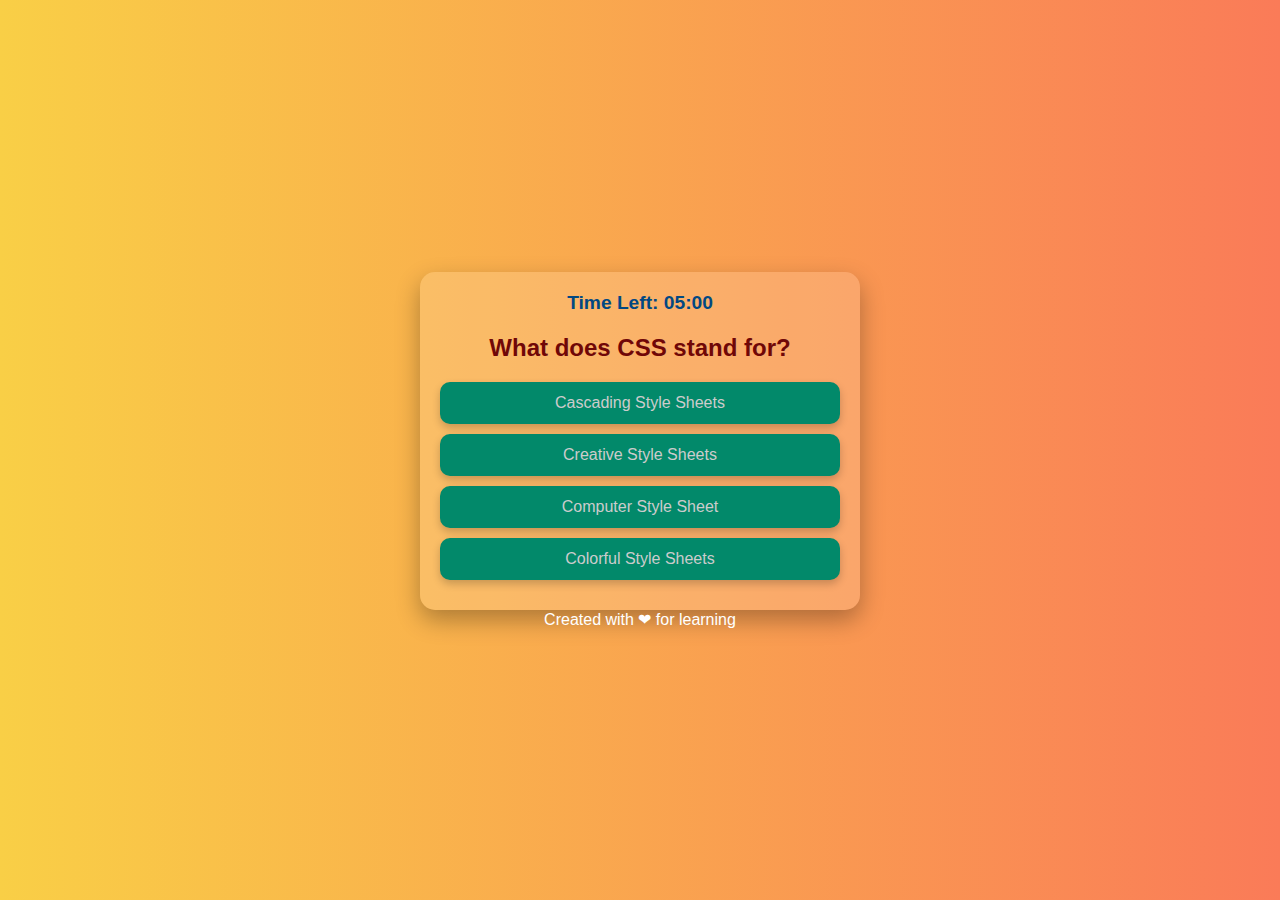
<file: css-page.html>
<!DOCTYPE html>
<html lang="en">
<head>
    <meta charset="UTF-8">
    <meta name="viewport" content="width=device-width, initial-scale=1.0">
    <title>Quiz App</title>
    <style>
        body {
            font-family: 'Poppins', sans-serif;
            background: linear-gradient(to right, #f9cf46,#fa7b58);
            /* background: linear-gradient(135deg, #1e3c72, #2a5298); */
            margin: 0;
            padding: 0;
            display: flex;
            justify-content: center;
            align-items: center;
            height: 100vh;
            color: #fff;
            flex-direction: column;
        }

        .quiz-container {
            background: rgba(255, 255, 255, 0.15);
            border-radius: 15px;
            box-shadow: 0 10px 25px rgba(0, 0, 0, 0.3);
            width: 400px;
            padding: 20px;
            text-align: center;
            animation: fadeIn 1s ease-in-out;
        }

        .question {
            font-size: 1.5em;
            margin-bottom: 20px;
            font-weight: bold;
            color: #700707;
        }

        .answers button {
            display: block;
            width: 100%;
            background: #02896a;
            color: #ccc;
            border: none;
            border-radius: 10px;
            padding: 12px;
            margin: 10px 0;
            font-size: 1em;
            cursor: pointer;
            transition: background 0.3s, transform 0.2s;
            box-shadow: 0 4px 8px rgba(0, 0, 0, 0.2);
        }

        .answers button:hover {
            background: #07644e;
            transform: scale(1.05);
        }

        .answers button:active {
            transform: scale(0.95);
        }

        .score {
            font-size: 2em;
            margin: 20px 0;
            color: #700707;
        }

        .timer {
            font-size: 1.2em;
            margin-bottom: 20px;
            font-weight: bold;
            color: #024882;
        }

        .restart {
            display: none;
            background: #28a745;
            color: #fff;
            border: none;
            border-radius: 10px;
            padding: 12px 20px;
            font-size: 1em;
            cursor: pointer;
            transition: background 0.3s, transform 0.2s;
        }

        .restart:hover {
            background: #218838;
            transform: scale(1.05);
        }

        .restart:active {
            transform: scale(0.95);
        }

        @keyframes fadeIn {
            from {
                opacity: 0;
                transform: translateY(-20px);
            }
            to {
                opacity: 1;
                transform: translateY(0);
            }
        }
    </style>
</head>
<body>
    <div class="quiz-container">
        <div id="quiz">
            <div class="timer" id="timer">Time Left: 05:00</div>
            <div class="question" id="question">Question text</div>
            <div class="answers">
                <button class="answer" data-index="0">Answer 1</button>
                <button class="answer" data-index="1">Answer 2</button>
                <button class="answer" data-index="2">Answer 3</button>
                <button class="answer" data-index="3">Answer 4</button>
            </div>
        </div>
        <div id="score" class="score" style="display: none;">Your Score: 0</div>
        <button id="restart" class="restart">Restart Quiz</button>
    </div>
    <footer>Created with ❤ for learning</footer>

    <script>
        const quizData = [
            {
                question: " What does CSS stand for?",
                answers: ["Cascading Style Sheets","Creative Style Sheets","Computer Style Sheet","Colorful Style Sheets"],
                correct: 0
            },
            {
                question: "Which property is used to change the text color of an element?",
                answers: ["font-color", "text-color", "color", "textcolor"],
                correct: 2
            },
            {
                question: "How can you add a background color to an element?",
                answers: ["background-color: red;", " color: red;", "background-color:red", "All of the above"],
                correct: 3
            },
            {
                question: "Which CSS property controls the space around the content of an element?",
                answers: ["margin", " padding", "border", " spacinge"],
                correct: 0
            },
            {
                question: "What does the id selector do in CSS?",
                answers: [" Selects all elements with a specific class", " Selects a unique element", " Selects all elements of a specific type", " Selects elements with a specific attribute"],
                correct: 0
            },
            {
                question: "Which CSS property is used to make text bold?",
                answers: [" font-weight: bold;", " text-style: bold;", " weight: bold;", " bold: true;"],
                correct: 0
            },
            {
                question: "How can you create a comment in CSS?",
                answers: ["// This is a comment", " ``", "/* This is a comment */", "  # This is a comment"],
                correct: 2
            },
            {
                question: "What is the purpose of the float property in CSS?",
                answers: ["To make an element appear on top of other elements", "To make an element float to the left or right of its container", "To make an element fixed in position", " To make an element transparent"],
                correct: 1
            },
        ];

        const questionEl = document.getElementById('question');
        const answersEl = document.querySelectorAll('.answer');
        const scoreEl = document.getElementById('score');
        const restartBtn = document.getElementById('restart');
        const timerEl = document.getElementById('timer');

        let currentQuestion = 0;
        let score = 0;
        let timeLeft = 300; // 5 minutes in seconds
        let timer;

        function loadQuestion() {
            const currentQuiz = quizData[currentQuestion];
            questionEl.textContent = currentQuiz.question;
            answersEl.forEach((button, index) => {
                button.textContent = currentQuiz.answers[index];
            });
        }

        function checkAnswer(selectedIndex) {
            if (selectedIndex === quizData[currentQuestion].correct) {
                score++;
            }

            currentQuestion++;

            if (currentQuestion < quizData.length) {
                loadQuestion();
            } else {
                endQuiz();
            }
        }

        function updateTimer() {
            if (timeLeft > 0) {
                timeLeft--;
                const minutes = Math.floor(timeLeft / 60).toString().padStart(2, '0');
                const seconds = (timeLeft % 60).toString().padStart(2, '0');
                timerEl.textContent = `Time Left: ${minutes}:${seconds}`;
            } else {
                endQuiz();
            }
        }

        function endQuiz() {
            clearInterval(timer);
            document.getElementById('quiz').style.display = 'none';
            scoreEl.textContent = `Your Score: ${score}`;
            scoreEl.style.display = 'block';
            restartBtn.style.display = 'inline-block';
        }

        function restartQuiz() {
            currentQuestion = 0;
            score = 0;
            timeLeft = 300; // Reset the timer to 5 minutes
            clearInterval(timer); // Clear the existing timer
            timerEl.textContent = "Time Left: 05:00"; // Reset timer display
            scoreEl.style.display = 'none';
            restartBtn.style.display = 'none';
            document.getElementById('quiz').style.display = 'block';
            loadQuestion();
            timer = setInterval(updateTimer, 1000); // Start a new timer
        }

        answersEl.forEach(button => {
            button.addEventListener('click', () => {
                const selectedIndex = parseInt(button.getAttribute('data-index'));
                checkAnswer(selectedIndex);
            });
        });

        restartBtn.addEventListener('click', restartQuiz);

        loadQuestion();
        timer = setInterval(updateTimer, 1000);
    </script>
</body>
</html>
</file>
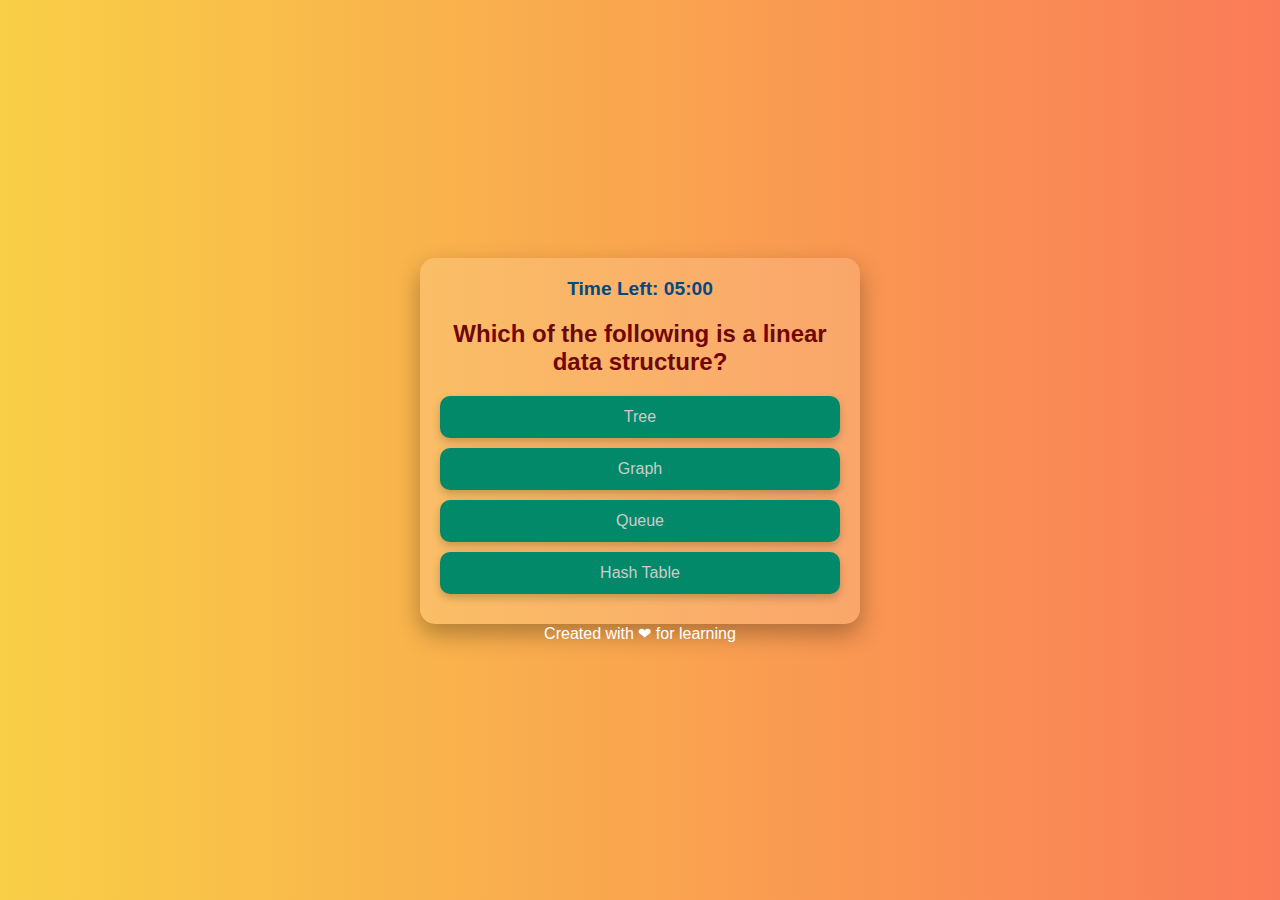
<file: datastructure-page.html>
<!DOCTYPE html>
<html lang="en">
<head>
    <meta charset="UTF-8">
    <meta name="viewport" content="width=device-width, initial-scale=1.0">
    <title>Quiz App</title>
    <style>
        body {
            font-family: 'Poppins', sans-serif;
            background: linear-gradient(to right, #f9cf46, #fa7b58);
            /* background: linear-gradient(135deg, #1e3c72, #2a5298); */
            margin: 0;
            padding: 0;
            display: flex;
            justify-content: center;
            align-items: center;
            height: 100vh;
            color: #fff;
            flex-direction: column;
        }

        .quiz-container {
            background: rgba(255, 255, 255, 0.15);
            border-radius: 15px;
            box-shadow: 0 10px 25px rgba(0, 0, 0, 0.3);
            width: 400px;
            padding: 20px;
            text-align: center;
            animation: fadeIn 1s ease-in-out;
        }

        .question {
            font-size: 1.5em;
            margin-bottom: 20px;
            font-weight: bold;
            color: #700707;
        }

        .answers button {
            display: block;
            width: 100%;
            background: #02896a;
            color: #ccc;
            border: none;
            border-radius: 10px;
            padding: 12px;
            margin: 10px 0;
            font-size: 1em;
            cursor: pointer;
            transition: background 0.3s, transform 0.2s;
            box-shadow: 0 4px 8px rgba(0, 0, 0, 0.2);
        }

        .answers button:hover {
            background: #07644e;
            transform: scale(1.05);
        }

        .answers button:active {
            transform: scale(0.95);
        }

        .score {
            font-size: 2em;
            margin: 20px 0;
            color: #700707;
        }

        .timer {
            font-size: 1.2em;
            margin-bottom: 20px;
            font-weight: bold;
            color: #024882;
        }

        .restart {
            display: none;
            background: #28a745;
            color: #fff;
            border: none;
            border-radius: 10px;
            padding: 12px 20px;
            font-size: 1em;
            cursor: pointer;
            transition: background 0.3s, transform 0.2s;
        }

        .restart:hover {
            background: #218838;
            transform: scale(1.05);
        }

        .restart:active {
            transform: scale(0.95);
        }

        @keyframes fadeIn {
            from {
                opacity: 0;
                transform: translateY(-20px);
            }
            to {
                opacity: 1;
                transform: translateY(0);
            }
        }
    </style>
</head>
<body>
    <div class="quiz-container">
        <div id="quiz">
            <div class="timer" id="timer">Time Left: 05:00</div>
            <div class="question" id="question">Question text</div>
            <div class="answers">
                <button class="answer" data-index="0">Answer 1</button>
                <button class="answer" data-index="1">Answer 2</button>
                <button class="answer" data-index="2">Answer 3</button>
                <button class="answer" data-index="3">Answer 4</button>
            </div>
        </div>
        <div id="score" class="score" style="display: none;">Your Score: 0</div>
        <button id="restart" class="restart">Restart Quiz</button>
    </div>
    <footer>Created with ❤ for learning</footer>

    <script>
        const quizData = [
            {
                question: " Which of the following is a linear data structure?",
                answers: ["Tree"," Graph"," Queue","Hash Table"],
                correct: 2
            },
            {
                question: "What is the time complexity of inserting an element in the middle of a singly linked list?",
                answers: ["O(1)", " O(log n)", "O(n)", " O(n log n)"],
                correct: 2
            },
            {
                question: "Which data structure follows the LIFO principle?",
                answers: [" Queue", "Stack", "Tree", "Graph"],
                correct: 1
            },
            {
                question: "What is the purpose of a binary search tree?",
                answers: ["To store data in an unordered manner", " To store data in a sorted order for efficient searching", "To represent hierarchical relationships", " ) To implement graph algorithms"],
                correct: 1
            },
            {
                question: "Which of the following sorting algorithms has the best average-case time complexity?",
                answers: [" Bubble Sort", "Insertion Sort", "  Merge Sort", " Selection Sort"],
                correct: 2
            },
            {
                question: "What is the main advantage of using a hash table?",
                answers: [" It provides constant-time average-case lookups", "It is always sorted", " It has low memory overhead", " It is easy to implement"],
                correct: 0
            },
            {
                question: "Which data structure is used to implement breadth-first search (BFS) in a graph?",
                answers: ["Stack", "Queue", " Tree", " Linked List"],
                correct: 1
            }
        
        ];

        const questionEl = document.getElementById('question');
        const answersEl = document.querySelectorAll('.answer');
        const scoreEl = document.getElementById('score');
        const restartBtn = document.getElementById('restart');
        const timerEl = document.getElementById('timer');

        let currentQuestion = 0;
        let score = 0;
        let timeLeft = 300; // 5 minutes in seconds
        let timer;

        function loadQuestion() {
            const currentQuiz = quizData[currentQuestion];
            questionEl.textContent = currentQuiz.question;
            answersEl.forEach((button, index) => {
                button.textContent = currentQuiz.answers[index];
            });
        }

        function checkAnswer(selectedIndex) {
            if (selectedIndex === quizData[currentQuestion].correct) {
                score++;
            }

            currentQuestion++;

            if (currentQuestion < quizData.length) {
                loadQuestion();
            } else {
                endQuiz();
            }
        }

        function updateTimer() {
            if (timeLeft > 0) {
                timeLeft--;
                const minutes = Math.floor(timeLeft / 60).toString().padStart(2, '0');
                const seconds = (timeLeft % 60).toString().padStart(2, '0');
                timerEl.textContent = `Time Left: ${minutes}:${seconds}`;
            } else {
                endQuiz();
            }
        }

        function endQuiz() {
            clearInterval(timer);
            document.getElementById('quiz').style.display = 'none';
            scoreEl.textContent = `Your Score: ${score}`;
            scoreEl.style.display = 'block';
            restartBtn.style.display = 'inline-block';
        }

        function restartQuiz() {
            currentQuestion = 0;
            score = 0;
            timeLeft = 300; // Reset the timer to 5 minutes
            clearInterval(timer); // Clear the existing timer
            timerEl.textContent = "Time Left: 05:00"; // Reset timer display
            scoreEl.style.display = 'none';
            restartBtn.style.display = 'none';
            document.getElementById('quiz').style.display = 'block';
            loadQuestion();
            timer = setInterval(updateTimer, 1000); // Start a new timer
        }

        answersEl.forEach(button => {
            button.addEventListener('click', () => {
                const selectedIndex = parseInt(button.getAttribute('data-index'));
                checkAnswer(selectedIndex);
            });
        });

        restartBtn.addEventListener('click', restartQuiz);

        loadQuestion();
        timer = setInterval(updateTimer, 1000);
    </script>
</body>
</html>
</file>
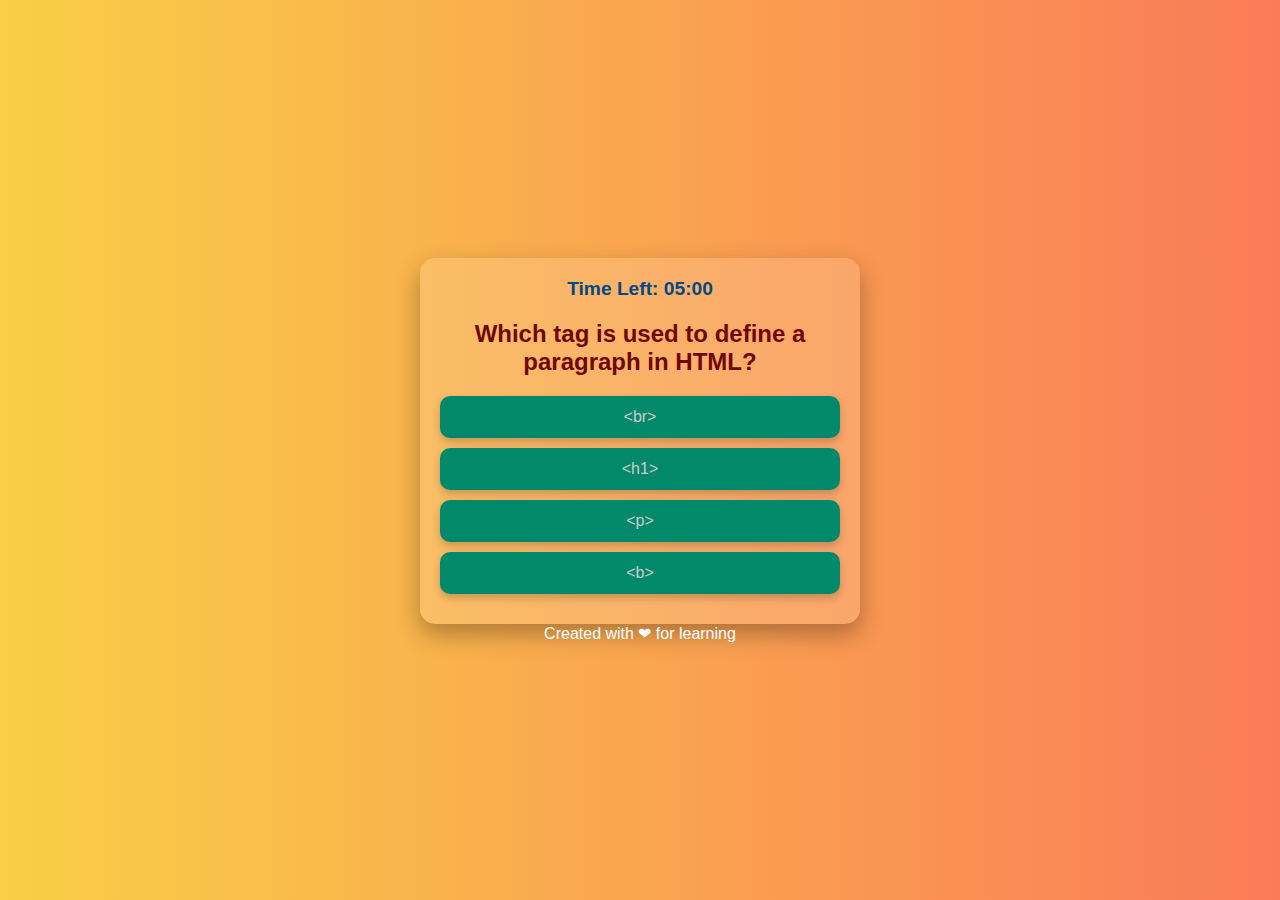
<file: html-page.html>
<!DOCTYPE html>
<html lang="en">
<head>
    <meta charset="UTF-8">
    <meta name="viewport" content="width=device-width, initial-scale=1.0">
    <title>Quiz App</title>
    <style>
        body {
            font-family: 'Poppins', sans-serif;
            background: linear-gradient(to right, #f9cf46, #fa7b58);
            /* background: linear-gradient(135deg, #1e3c72, #2a5298); */
            margin: 0;
            padding: 0;
            display: flex;
            justify-content: center;
            align-items: center;
            height: 100vh;
            color: #fff;
            flex-direction: column;
        }

        .quiz-container {
            background: rgba(255, 255, 255, 0.15);
            border-radius: 15px;
            box-shadow: 0 10px 25px rgba(0, 0, 0, 0.3);
            width: 400px;
            padding: 20px;
            text-align: center;
            animation: fadeIn 1s ease-in-out;
        }

        .question {
            font-size: 1.5em;
            margin-bottom: 20px;
            font-weight: bold;
            color: #700707;
        }

        .answers button {
            display: block;
            width: 100%;
            background: #02896a;
            color: #ccc;
            border: none;
            border-radius: 10px;
            padding: 12px;
            margin: 10px 0;
            font-size: 1em;
            cursor: pointer;
            transition: background 0.3s, transform 0.2s;
            box-shadow: 0 4px 8px rgba(0, 0, 0, 0.2);
        }

        .answers button:hover {
            background: #07644e;
            transform: scale(1.05);
        }

        .answers button:active {
            transform: scale(0.95);
        }

        .score {
            font-size: 2em;
            margin: 20px 0;
            color: #700707;
        }

        .timer {
            font-size: 1.2em;
            margin-bottom: 20px;
            font-weight: bold;
            color: #024882;
        }

        .restart {
            display: none;
            background: #28a745;
            color: #fff;
            border: none;
            border-radius: 10px;
            padding: 12px 20px;
            font-size: 1em;
            cursor: pointer;
            transition: background 0.3s, transform 0.2s;
        }

        .restart:hover {
            background: #218838;
            transform: scale(1.05);
        }

        .restart:active {
            transform: scale(0.95);
        }

        @keyframes fadeIn {
            from {
                opacity: 0;
                transform: translateY(-20px);
            }
            to {
                opacity: 1;
                transform: translateY(0);
            }
        }
    </style>
</head>
<body>
    <div class="quiz-container">
        <div id="quiz">
            <div class="timer" id="timer">Time Left: 05:00</div>
            <div class="question" id="question">Question text</div>
            <div class="answers">
                <button class="answer" data-index="0">Answer 1</button>
                <button class="answer" data-index="1">Answer 2</button>
                <button class="answer" data-index="2">Answer 3</button>
                <button class="answer" data-index="3">Answer 4</button>
            </div>
        </div>
        <div id="score" class="score" style="display: none;">Your Score: 0</div>
        <button id="restart" class="restart">Restart Quiz</button>
    </div>
    <footer>Created with ❤ for learning</footer>

    <script>
        const quizData = [
            {
                question: "Which tag is used to define a paragraph in HTML?",
                answers: ["<br>", "<h1>", "<p>", "<b>"],
                correct: 2
            },
            {
                question: "Which attribute specifies the URL of an image in the <img> tag?",
                answers: ["href", "src", "alt", "title"],
                correct: 1
            },
            {
                question: "What does HTML stand for?",
                answers: ["Hyper Text Markup Language", "Home Tool Markup Language", "Hyperlinks and Text Markup Language", "None of the above"],
                correct: 0
            },
            {
                question: "Which tag is used to define a list with numbered items?",
                answers: ["<ul>", "<ol>", "<li>", "<dl>"],
                correct: 1
            },
            {
                question: "Which tag is used to define a table row in HTML?",
                answers: ["<table>","<tr>","<td>" ,"<th>"],
                correct: 1
            },
            {
                question: "Which tag is used to define a table header in HTML?",
                answers: ["<table>","<tr>","<td>" ,"<th>"],
                correct: 3
            },
            {
                question: "Which tag is used to define an unordered list (bulleted list) in HTML?",
                answers: ["<ul>", "<ol>", "<li>", "<dl>"],
                correct: 0
            },
            {
                question: "Which attribute is used to specify the background color of a webpage?",
                answers: ["bgcolor", "color", "background", "style"],
                correct: 0
            },
            {
                question: "Which tag is used to define a horizontal rule (line) in HTML?",
                answers: ["<hr>", "<br>", "<line>", "<rule>"],
                correct: 0
            }

        ];

        const questionEl = document.getElementById('question');
        const answersEl = document.querySelectorAll('.answer');
        const scoreEl = document.getElementById('score');
        const restartBtn = document.getElementById('restart');
        const timerEl = document.getElementById('timer');

        let currentQuestion = 0;
        let score = 0;
        let timeLeft = 300; // 5 minutes in seconds
        let timer;

        function loadQuestion() {
            const currentQuiz = quizData[currentQuestion];
            questionEl.textContent = currentQuiz.question;
            answersEl.forEach((button, index) => {
                button.textContent = currentQuiz.answers[index];
            });
        }

        function checkAnswer(selectedIndex) {
            if (selectedIndex === quizData[currentQuestion].correct) {
                score++;
            }

            currentQuestion++;

            if (currentQuestion < quizData.length) {
                loadQuestion();
            } else {
                endQuiz();
            }
        }

        function updateTimer() {
            if (timeLeft > 0) {
                timeLeft--;
                const minutes = Math.floor(timeLeft / 60).toString().padStart(2, '0');
                const seconds = (timeLeft % 60).toString().padStart(2, '0');
                timerEl.textContent = `Time Left: ${minutes}:${seconds}`;
            } else {
                endQuiz();
            }
        }

        function endQuiz() {
            clearInterval(timer);
            document.getElementById('quiz').style.display = 'none';
            scoreEl.textContent = `Your Score: ${score}`;
            scoreEl.style.display = 'block';
            restartBtn.style.display = 'inline-block';
        }

        function restartQuiz() {
            currentQuestion = 0;
            score = 0;
            timeLeft = 300; // Reset the timer to 5 minutes
            clearInterval(timer); // Clear the existing timer
            timerEl.textContent = "Time Left: 05:00"; // Reset timer display
            scoreEl.style.display = 'none';
            restartBtn.style.display = 'none';
            document.getElementById('quiz').style.display = 'block';
            loadQuestion();
            timer = setInterval(updateTimer, 1000); // Start a new timer
        }

        answersEl.forEach(button => {
            button.addEventListener('click', () => {
                const selectedIndex = parseInt(button.getAttribute('data-index'));
                checkAnswer(selectedIndex);
            });
        });

        restartBtn.addEventListener('click', restartQuiz);

        loadQuestion();
        timer = setInterval(updateTimer, 1000);
    </script>
</body>
</html>
</file>
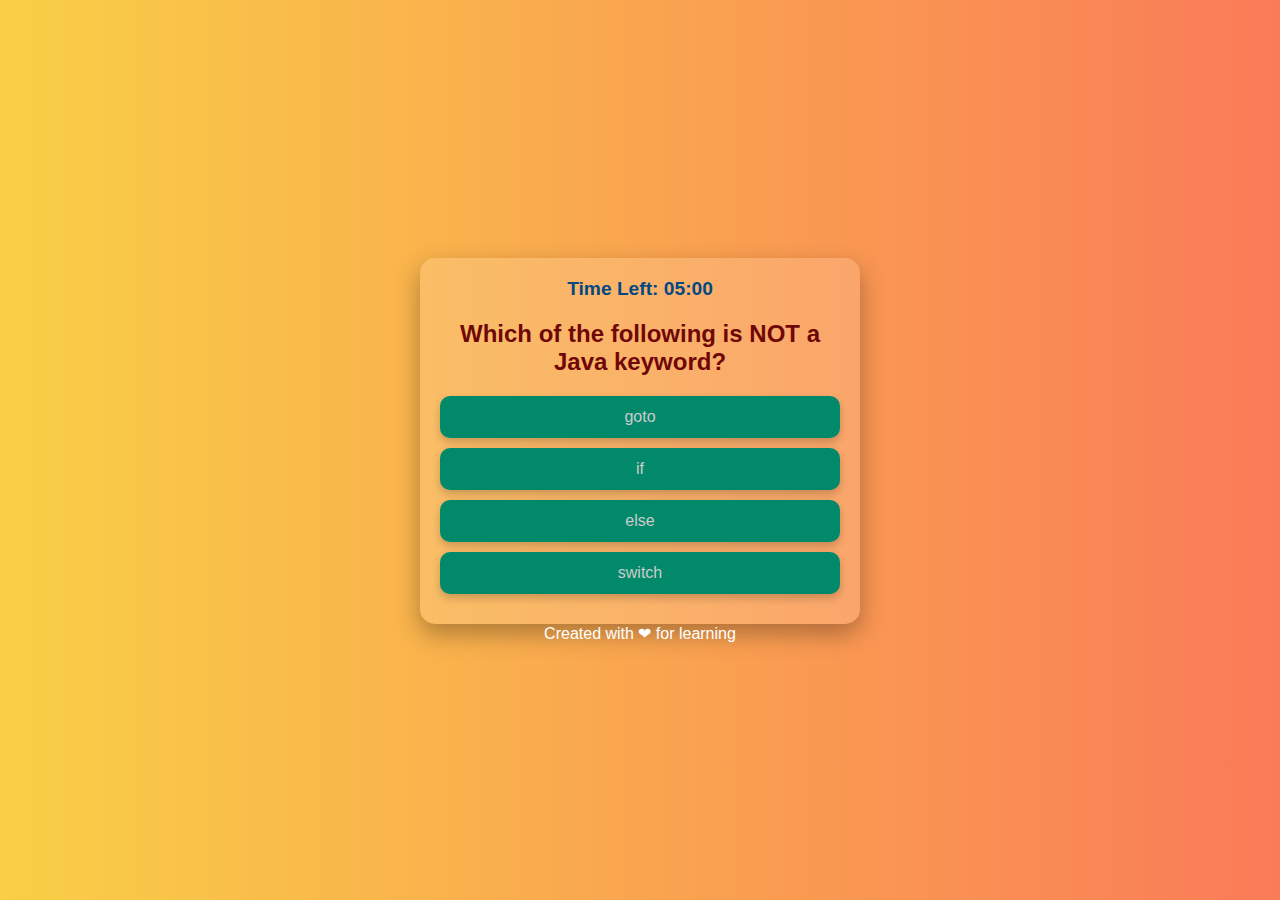
<file: java-page.html>
<!DOCTYPE html>
<html lang="en">
<head>
    <meta charset="UTF-8">
    <meta name="viewport" content="width=device-width, initial-scale=1.0">
    <title>Quiz App</title>
    <style>
        body {
            font-family: 'Poppins', sans-serif;
            background: linear-gradient(to right, #f9cf46,#fa7b58);
            /* background: linear-gradient(135deg, #1e3c72, #2a5298); */
            margin: 0;
            padding: 0;
            display: flex;
            justify-content: center;
            align-items: center;
            height: 100vh;
            color: #fff;
            flex-direction: column;
        }

        .quiz-container {
            background: rgba(255, 255, 255, 0.15);
            border-radius: 15px;
            box-shadow: 0 10px 25px rgba(0, 0, 0, 0.3);
            width: 400px;
            padding: 20px;
            text-align: center;
            animation: fadeIn 1s ease-in-out;
        }

        .question {
            font-size: 1.5em;
            margin-bottom: 20px;
            font-weight: bold;
            color: #700707;
        }

        .answers button {
            display: block;
            width: 100%;
            background: #02896a;
            color: #ccc;
            border: none;
            border-radius: 10px;
            padding: 12px;
            margin: 10px 0;
            font-size: 1em;
            cursor: pointer;
            transition: background 0.3s, transform 0.2s;
            box-shadow: 0 4px 8px rgba(0, 0, 0, 0.2);
        }

        .answers button:hover {
            background: #07644e;
            transform: scale(1.05);
        }

        .answers button:active {
            transform: scale(0.95);
        }

        .score {
            font-size: 2em;
            margin: 20px 0;
            color: #700707;
        }

        .timer {
            font-size: 1.2em;
            margin-bottom: 20px;
            font-weight: bold;
            color: #024882;
        }

        .restart {
            display: none;
            background: #28a745;
            color: #fff;
            border: none;
            border-radius: 10px;
            padding: 12px 20px;
            font-size: 1em;
            cursor: pointer;
            transition: background 0.3s, transform 0.2s;
        }

        .restart:hover {
            background: #218838;
            transform: scale(1.05);
        }

        .restart:active {
            transform: scale(0.95);
        }

        @keyframes fadeIn {
            from {
                opacity: 0;
                transform: translateY(-20px);
            }
            to {
                opacity: 1;
                transform: translateY(0);
            }
        }
    </style>
</head>
<body>
    <div class="quiz-container">
        <div id="quiz">
            <div class="timer" id="timer">Time Left: 05:00</div>
            <div class="question" id="question">Question text</div>
            <div class="answers">
                <button class="answer" data-index="0">Answer 1</button>
                <button class="answer" data-index="1">Answer 2</button>
                <button class="answer" data-index="2">Answer 3</button>
                <button class="answer" data-index="3">Answer 4</button>
            </div>
        </div>
        <div id="score" class="score" style="display: none;">Your Score: 0</div>
        <button id="restart" class="restart">Restart Quiz</button>
    </div>
    <footer>Created with ❤ for learning</footer>

    <script>
        const quizData = [
            {
                question: "Which of the following is NOT a Java keyword?",
                answers: ["goto", " if", "else", "switch"],
                correct: 0
            },
            {
                question: "What is the purpose of the main() method in Java?",
                answers: ["It is the constructor of the class", "it is the entry point for program execution", "It is used to define static variables.", " It is used to handle exceptions."],
                correct: 1
            },
            {
                question: "Which of the following data types is used to represent a single character in Java?",
                answers: ["int", "char", "String", "boolean"],
                correct: 1
            }, 
            {
                question: "Which tag is used to define a table row in HTML?",
                answers: ["<table>","<tr>","<td>" ,"<th>"],
                correct: 1
            },
            {
                question: "Which tag is used to define a table header in HTML?",
                answers: ["<table>","<tr>","<td>" ,"<th>"],
                correct: 3
            },
            {
                question: "What is the purpose of the finally block in Java exception handling?",
                answers: ["To handle the exception.", " To execute code regardless of whether an exception occurs.", "To throw an exception", "To catch the exception."],
                correct: 1
            },
            {
                question: "Which of the following is an example of an interface in Java?",
                answers: ["String", "ArrayList", "Comparable", "Math"],
                correct: 2
            }
                 

        ];

        const questionEl = document.getElementById('question');
        const answersEl = document.querySelectorAll('.answer');
        const scoreEl = document.getElementById('score');
        const restartBtn = document.getElementById('restart');
        const timerEl = document.getElementById('timer');

        let currentQuestion = 0;
        let score = 0;
        let timeLeft = 300; // 5 minutes in seconds
        let timer;

        function loadQuestion() {
            const currentQuiz = quizData[currentQuestion];
            questionEl.textContent = currentQuiz.question;
            answersEl.forEach((button, index) => {
                button.textContent = currentQuiz.answers[index];
            });
        }

        function checkAnswer(selectedIndex) {
            if (selectedIndex === quizData[currentQuestion].correct) {
                score++;
            }

            currentQuestion++;

            if (currentQuestion < quizData.length) {
                loadQuestion();
            } else {
                endQuiz();
            }
        }

        function updateTimer() {
            if (timeLeft > 0) {
                timeLeft--;
                const minutes = Math.floor(timeLeft / 60).toString().padStart(2, '0');
                const seconds = (timeLeft % 60).toString().padStart(2, '0');
                timerEl.textContent = `Time Left: ${minutes}:${seconds}`;
            } else {
                endQuiz();
            }
        }

        function endQuiz() {
            clearInterval(timer);
            document.getElementById('quiz').style.display = 'none';
            scoreEl.textContent = `Your Score: ${score}`;
            scoreEl.style.display = 'block';
            restartBtn.style.display = 'inline-block';
        }

        function restartQuiz() {
            currentQuestion = 0;
            score = 0;
            timeLeft = 300; // Reset the timer to 5 minutes
            clearInterval(timer); // Clear the existing timer
            timerEl.textContent = "Time Left: 05:00"; // Reset timer display
            scoreEl.style.display = 'none';
            restartBtn.style.display = 'none';
            document.getElementById('quiz').style.display = 'block';
            loadQuestion();
            timer = setInterval(updateTimer, 1000); // Start a new timer
        }

        answersEl.forEach(button => {
            button.addEventListener('click', () => {
                const selectedIndex = parseInt(button.getAttribute('data-index'));
                checkAnswer(selectedIndex);
            });
        });

        restartBtn.addEventListener('click', restartQuiz);

        loadQuestion();
        timer = setInterval(updateTimer, 1000);
    </script>
</body>
</html>
</file>
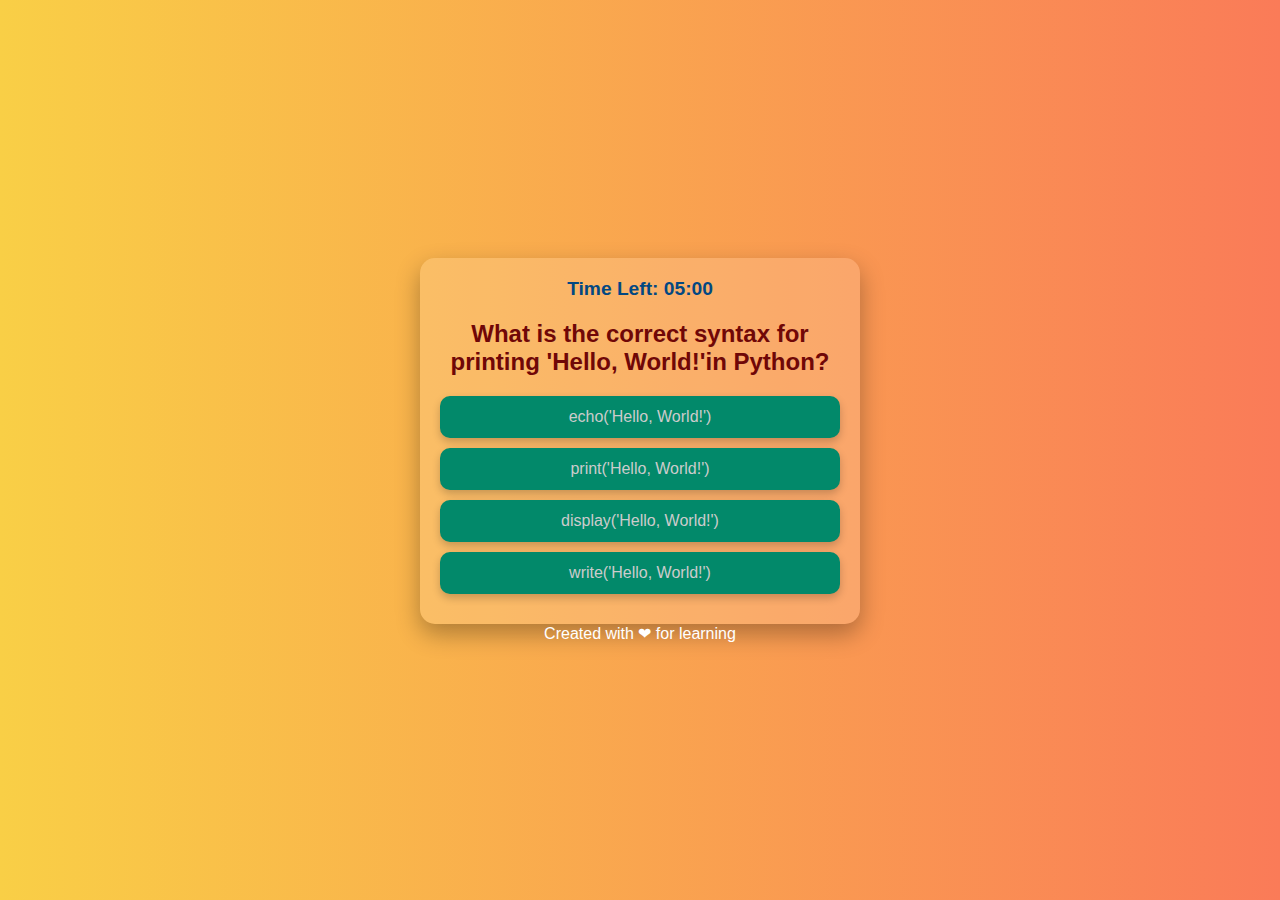
<file: python-page.html>
<!DOCTYPE html>
<html lang="en">
<head>
    <meta charset="UTF-8">
    <meta name="viewport" content="width=device-width, initial-scale=1.0">
    <title>Quiz App</title>
    <style>
        body {
            font-family: 'Poppins', sans-serif;
            background: linear-gradient(to right, #f9cf46, #fa7b58);
            /* background: linear-gradient(135deg, #1e3c72, #2a5298); */
            margin: 0;
            padding: 0;
            display: flex;
            justify-content: center;
            align-items: center;
            height: 100vh;
            color: #fff;
            flex-direction: column;
        }

        .quiz-container {
            background: rgba(255, 255, 255, 0.15);
            border-radius: 15px;
            box-shadow: 0 10px 25px rgba(0, 0, 0, 0.3);
            width: 400px;
            padding: 20px;
            text-align: center;
            animation: fadeIn 1s ease-in-out;
        }

        .question {
            font-size: 1.5em;
            margin-bottom: 20px;
            font-weight: bold;
            color: #700707;
        }

        .answers button {
            display: block;
            width: 100%;
            background: #02896a;
            color: #ccc;
            border: none;
            border-radius: 10px;
            padding: 12px;
            margin: 10px 0;
            font-size: 1em;
            cursor: pointer;
            transition: background 0.3s, transform 0.2s;
            box-shadow: 0 4px 8px rgba(0, 0, 0, 0.2);
        }

        .answers button:hover {
            background: #07644e;
            transform: scale(1.05);
        }

        .answers button:active {
            transform: scale(0.95);
        }

        .score {
            font-size: 2em;
            margin: 20px 0;
            color: #700707;
        }

        .timer {
            font-size: 1.2em;
            margin-bottom: 20px;
            font-weight: bold;
            color: #024882;
        }

        .restart {
            display: none;
            background: #28a745;
            color: #fff;
            border: none;
            border-radius: 10px;
            padding: 12px 20px;
            font-size: 1em;
            cursor: pointer;
            transition: background 0.3s, transform 0.2s;
        }

        .restart:hover {
            background: #218838;
            transform: scale(1.05);
        }

        .restart:active {
            transform: scale(0.95);
        }

        @keyframes fadeIn {
            from {
                opacity: 0;
                transform: translateY(-20px);
            }
            to {
                opacity: 1;
                transform: translateY(0);
            }
        }
    </style>
</head>
<body>
    <div class="quiz-container">
        <div id="quiz">
            <div class="timer" id="timer">Time Left: 05:00</div>
            <div class="question" id="question">Question text</div>
            <div class="answers">
                <button class="answer" data-index="0">Answer 1</button>
                <button class="answer" data-index="1">Answer 2</button>
                <button class="answer" data-index="2">Answer 3</button>
                <button class="answer" data-index="3">Answer 4</button>
            </div>
        </div>
        <div id="score" class="score" style="display: none;">Your Score: 0</div>
        <button id="restart" class="restart">Restart Quiz</button>
    </div>
    <footer>Created with ❤ for learning</footer>

    <script>
        const quizData = [
            {
                question: "What is the correct syntax for printing 'Hello, World!'in Python?",
                answers: ["echo('Hello, World!')","print('Hello, World!')"," display('Hello, World!')","write('Hello, World!')"],
                correct: 1
            },
            {
                question: "Which of the following is NOT a valid variable name in Python?",
                answers: ["my_variable", "123variable", " _my_variable", " myVariable"],
                correct: 1
            },
            {
                question: "What is the output of the following code? x = 5 y = 3 print(x // y) ",
                answers: ["1.6666666666666667", " 1", "2", "1.5"],
                correct: 1
            },
            {
                question: "Which data type is used to store a collection of unordered, unique elements?",
                answers: ["List", " Tuple ", "Set", " Dictionary"],
                correct: 2
            },
            {
                question: "What is the purpose of the if statement in Python?",
                answers: [" To define a function", " To handle exceptions", " To execute a block of code conditionally"],
                correct: 3
            },
            {
                question: " What is the output of the following code? for i in range(5):   print(i)",
                answers: [ "0 1 2 3 4", " 1 2 3 4 5", " 5", "  0 1 2 3 4 5"],
                correct: 0
            },
            {
                question: "Which keyword is used to define a function in Python?",
                answers: ["func", "define", "def", " function"],
                correct: 2
            }
        
        ];

        const questionEl = document.getElementById('question');
        const answersEl = document.querySelectorAll('.answer');
        const scoreEl = document.getElementById('score');
        const restartBtn = document.getElementById('restart');
        const timerEl = document.getElementById('timer');

        let currentQuestion = 0;
        let score = 0;
        let timeLeft = 300; // 5 minutes in seconds
        let timer;

        function loadQuestion() {
            const currentQuiz = quizData[currentQuestion];
            questionEl.textContent = currentQuiz.question;
            answersEl.forEach((button, index) => {
                button.textContent = currentQuiz.answers[index];
            });
        }

        function checkAnswer(selectedIndex) {
            if (selectedIndex === quizData[currentQuestion].correct) {
                score++;
            }

            currentQuestion++;

            if (currentQuestion < quizData.length) {
                loadQuestion();
            } else {
                endQuiz();
            }
        }

        function updateTimer() {
            if (timeLeft > 0) {
                timeLeft--;
                const minutes = Math.floor(timeLeft / 60).toString().padStart(2, '0');
                const seconds = (timeLeft % 60).toString().padStart(2, '0');
                timerEl.textContent = `Time Left: ${minutes}:${seconds}`;
            } else {
                endQuiz();
            }
        }

        function endQuiz() {
            clearInterval(timer);
            document.getElementById('quiz').style.display = 'none';
            scoreEl.textContent = `Your Score: ${score}`;
            scoreEl.style.display = 'block';
            restartBtn.style.display = 'inline-block';
        }

        function restartQuiz() {
            currentQuestion = 0;
            score = 0;
            timeLeft = 300; // Reset the timer to 5 minutes
            clearInterval(timer); // Clear the existing timer
            timerEl.textContent = "Time Left: 05:00"; // Reset timer display
            scoreEl.style.display = 'none';
            restartBtn.style.display = 'none';
            document.getElementById('quiz').style.display = 'block';
            loadQuestion();
            timer = setInterval(updateTimer, 1000); // Start a new timer
        }

        answersEl.forEach(button => {
            button.addEventListener('click', () => {
                const selectedIndex = parseInt(button.getAttribute('data-index'));
                checkAnswer(selectedIndex);
            });
        });

        restartBtn.addEventListener('click', restartQuiz);

        loadQuestion();
        timer = setInterval(updateTimer, 1000);
    </script>
</body>
</html>
</file>
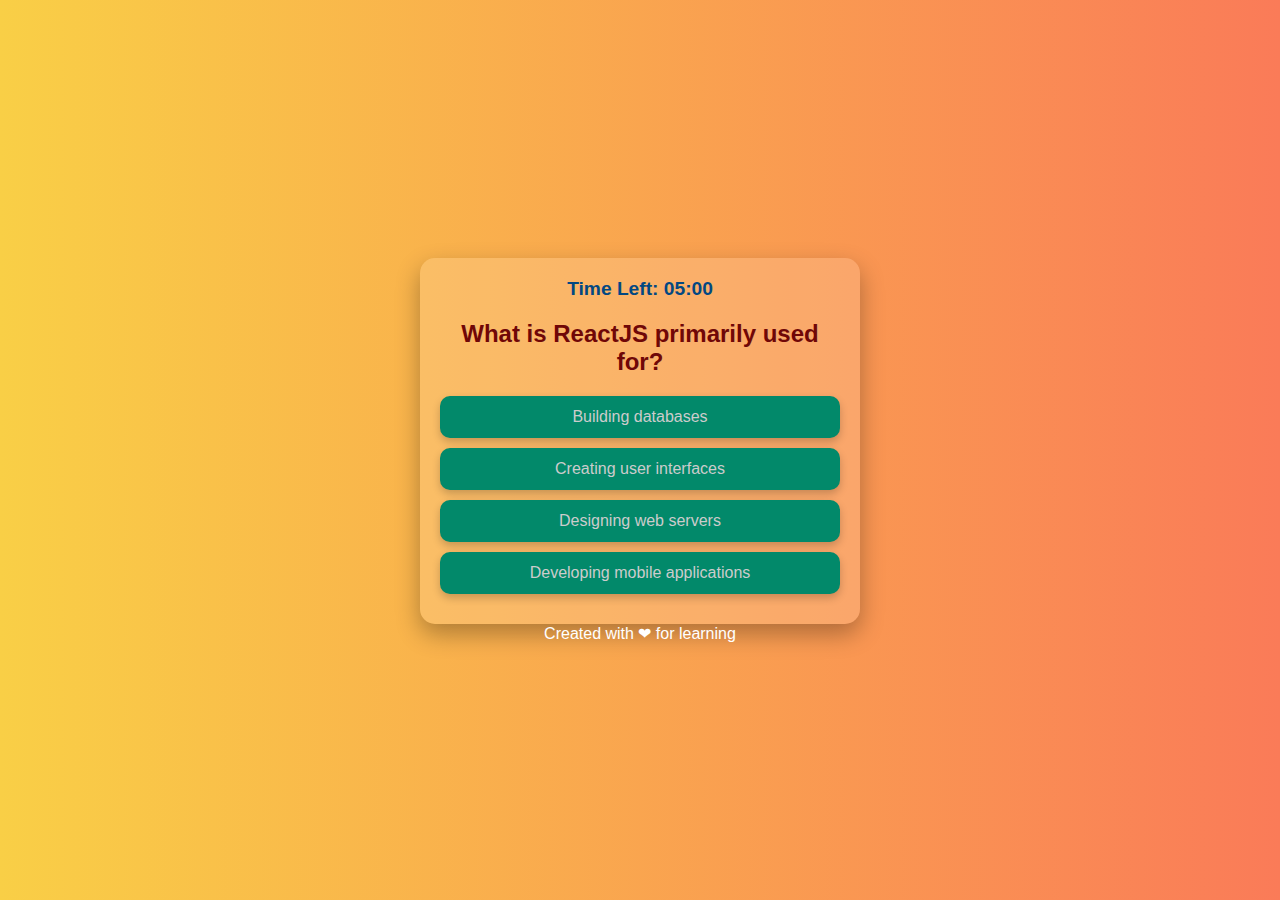
<file: react-page.html>
<!DOCTYPE html>
<html lang="en">
<head>
    <meta charset="UTF-8">
    <meta name="viewport" content="width=device-width, initial-scale=1.0">
    <title>Quiz App</title>
    <style>
        body {
            font-family: 'Poppins', sans-serif;
            background: linear-gradient(to right, #f9cf46, #fa7b58);
            /* background: linear-gradient(135deg, #1e3c72, #2a5298); */
            margin: 0;
            padding: 0;
            display: flex;
            justify-content: center;
            align-items: center;
            height: 100vh;
            color: #fff;
            flex-direction: column;
        }

        .quiz-container {
            background: rgba(255, 255, 255, 0.15);
            border-radius: 15px;
            box-shadow: 0 10px 25px rgba(0, 0, 0, 0.3);
            width: 400px;
            padding: 20px;
            text-align: center;
            animation: fadeIn 1s ease-in-out;
        }

        .question {
            font-size: 1.5em;
            margin-bottom: 20px;
            font-weight: bold;
            color: #700707;
        }

        .answers button {
            display: block;
            width: 100%;
            background: #02896a;
            color: #ccc;
            border: none;
            border-radius: 10px;
            padding: 12px;
            margin: 10px 0;
            font-size: 1em;
            cursor: pointer;
            transition: background 0.3s, transform 0.2s;
            box-shadow: 0 4px 8px rgba(0, 0, 0, 0.2);
        }

        .answers button:hover {
            background: #07644e;
            transform: scale(1.05);
        }

        .answers button:active {
            transform: scale(0.95);
        }

        .score {
            font-size: 2em;
            margin: 20px 0;
            color: #700707;
        }

        .timer {
            font-size: 1.2em;
            margin-bottom: 20px;
            font-weight: bold;
            color: #024882;
        }

        .restart {
            display: none;
            background: #28a745;
            color: #fff;
            border: none;
            border-radius: 10px;
            padding: 12px 20px;
            font-size: 1em;
            cursor: pointer;
            transition: background 0.3s, transform 0.2s;
        }

        .restart:hover {
            background: #218838;
            transform: scale(1.05);
        }

        .restart:active {
            transform: scale(0.95);
        }

        @keyframes fadeIn {
            from {
                opacity: 0;
                transform: translateY(-20px);
            }
            to {
                opacity: 1;
                transform: translateY(0);
            }
        }
    </style>
</head>
<body>
    <div class="quiz-container">
        <div id="quiz">
            <div class="timer" id="timer">Time Left: 05:00</div>
            <div class="question" id="question">Question text</div>
            <div class="answers">
                <button class="answer" data-index="0">Answer 1</button>
                <button class="answer" data-index="1">Answer 2</button>
                <button class="answer" data-index="2">Answer 3</button>
                <button class="answer" data-index="3">Answer 4</button>
            </div>
        </div>
        <div id="score" class="score" style="display: none;">Your Score: 0</div>
        <button id="restart" class="restart">Restart Quiz</button>
    </div>
    <footer>Created with ❤ for learning</footer>

    <script>
        const quizData = [
            {
                question: " What is ReactJS primarily used for?",
                answers: ["Building databases","Creating user interfaces"," Designing web servers","Developing mobile applications"],
                correct: 1
            },
            {
                question: "Which of the following is NOT a core principle of React?",
                answers: ["Virtual DOM", " Component-based architecture", "Two-way data binding", " JSX"],
                correct: 2
            },
            {
                question: "What is JSX?",
                answers: [" A JavaScript library;", "  A templating language for React;", "A CSS preprocessor", "A data storage mechanism"],
                correct: 1
            },
            {
                question: "How do you pass data from a parent component to a child component in React?",
                answers: ["Using state", " Using props", "Using events", " Using refs"],
                correct: 1
            },
            {
                question: "What is the purpose of the setState() method in React?",
                answers: [" To update the component's state", "  To render the component", " To handle user events", " To define component styles"],
                correct: 0
            },
            {
                question: " What are React Hooks?",
                answers: ["Functions that let you 'hook into' React state and lifecycle features from function components", " Custom HTML elements", " A way to define reusable UI components", " A tool for debugging React applications"],
                correct: 0
            },
            {
                question: "Which of the following is NOT a built-in React Hook?",
                answers: ["useState()", "useEffect()", "useReducer()", " useLoop()"],
                correct: 3
            }
        
        ];

        const questionEl = document.getElementById('question');
        const answersEl = document.querySelectorAll('.answer');
        const scoreEl = document.getElementById('score');
        const restartBtn = document.getElementById('restart');
        const timerEl = document.getElementById('timer');

        let currentQuestion = 0;
        let score = 0;
        let timeLeft = 300; // 5 minutes in seconds
        let timer;

        function loadQuestion() {
            const currentQuiz = quizData[currentQuestion];
            questionEl.textContent = currentQuiz.question;
            answersEl.forEach((button, index) => {
                button.textContent = currentQuiz.answers[index];
            });
        }

        function checkAnswer(selectedIndex) {
            if (selectedIndex === quizData[currentQuestion].correct) {
                score++;
            }

            currentQuestion++;

            if (currentQuestion < quizData.length) {
                loadQuestion();
            } else {
                endQuiz();
            }
        }

        function updateTimer() {
            if (timeLeft > 0) {
                timeLeft--;
                const minutes = Math.floor(timeLeft / 60).toString().padStart(2, '0');
                const seconds = (timeLeft % 60).toString().padStart(2, '0');
                timerEl.textContent = `Time Left: ${minutes}:${seconds}`;
            } else {
                endQuiz();
            }
        }

        function endQuiz() {
            clearInterval(timer);
            document.getElementById('quiz').style.display = 'none';
            scoreEl.textContent = `Your Score: ${score}`;
            scoreEl.style.display = 'block';
            restartBtn.style.display = 'inline-block';
        }

        function restartQuiz() {
            currentQuestion = 0;
            score = 0;
            timeLeft = 300; // Reset the timer to 5 minutes
            clearInterval(timer); // Clear the existing timer
            timerEl.textContent = "Time Left: 05:00"; // Reset timer display
            scoreEl.style.display = 'none';
            restartBtn.style.display = 'none';
            document.getElementById('quiz').style.display = 'block';
            loadQuestion();
            timer = setInterval(updateTimer, 1000); // Start a new timer
        }

        answersEl.forEach(button => {
            button.addEventListener('click', () => {
                const selectedIndex = parseInt(button.getAttribute('data-index'));
                checkAnswer(selectedIndex);
            });
        });

        restartBtn.addEventListener('click', restartQuiz);

        loadQuestion();
        timer = setInterval(updateTimer, 1000);
    </script>
</body>
</html>
</file>
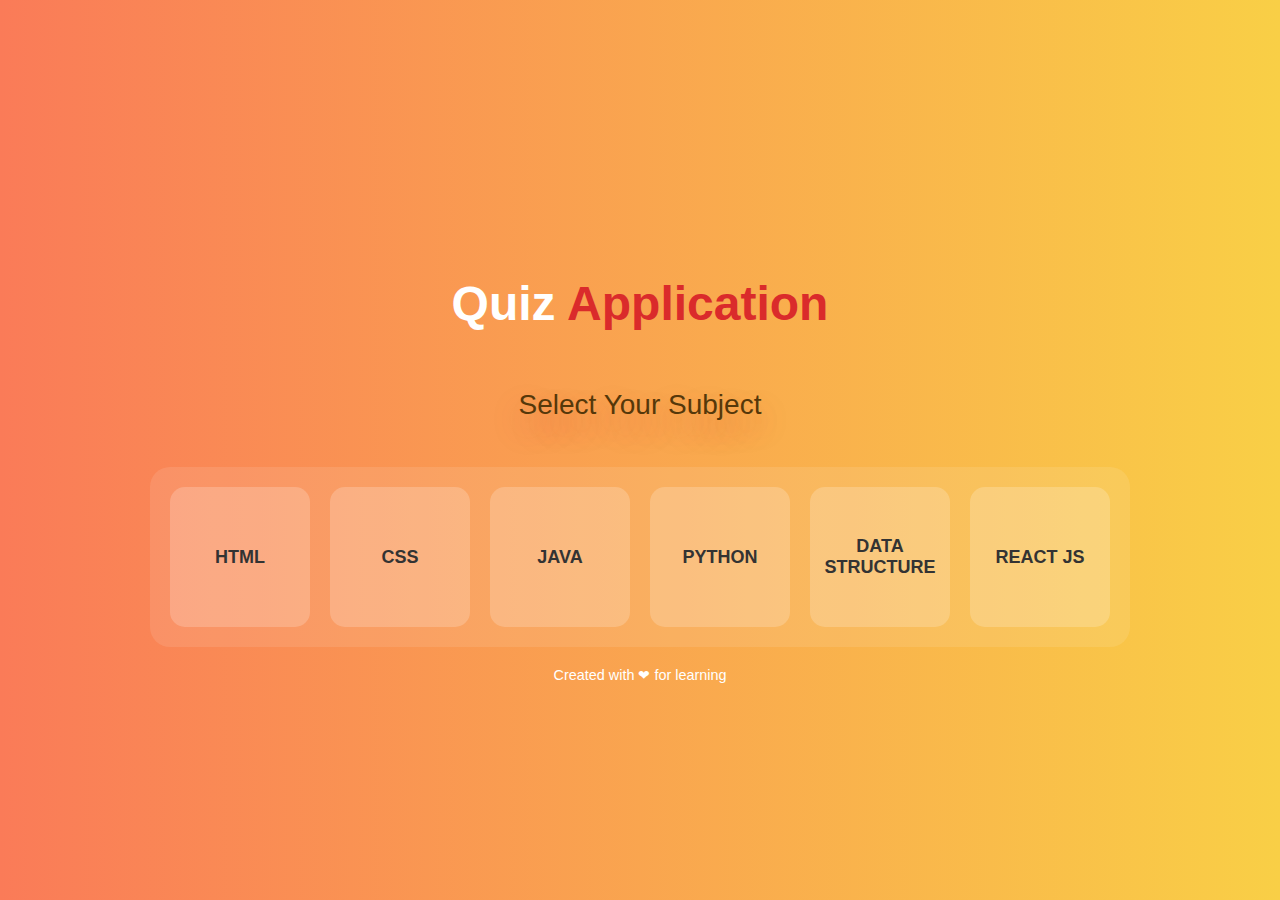
<file: second-page.html>
<!DOCTYPE html>
<html lang="en">
<head>
    <meta charset="UTF-8">
    <meta name="viewport" content="width=device-width, initial-scale=1.0">
    <title>Technology Boxes</title>
    <style>
        body {
            font-family: 'Poppins', sans-serif;
            background: linear-gradient(to right, #fa7b58, #f9cf46);
            margin: 0;
            padding: 0;
            display: flex;
            flex-direction: column;
            align-items: center;
            justify-content: center;
            color: #fff;
            height: 100vh;
        }
        .heading{
            height: 150px;
            width: 500px;
            /* border: 1px solid black; */
            display: flex;
            justify-content: center;
            align-items: center;
        } 

        h1 {
            font-size: 3em;
            margin-bottom: 10px;
        }

        h1 span {
            color: rgb(218, 43, 43);
        }
        .subject-container{
            height: 100px;
            width: 500px;
            /* border: 1px solid black; */
            display: flex;
            justify-content: center;
            align-items: center;
        }

        h2 {
            margin-top: 0;
            font-weight: normal;
            color: #55380a;
            /* font-weight: bold; */
            font-weight: normal;
            text-shadow: 0 15px 30px rgba(202, 59, 59, 0.37);
            font-size: 1.75em;
            /* box-shadow: 0 10px 30px rgba(236, 170, 4, 0.201); */
            /* height: 50px; */
            /* width: 500px; */
            /* border: 1px solid black; */
        }

        .box-container {
            display: flex;
            flex-wrap: wrap;
            gap: 20px;
            justify-content: center;
            align-items: center;
            padding: 20px;
            background: rgba(255, 255, 255, 0.1);
            border-radius: 20px;
            /* box-shadow: 0 10px 30px rgba(0, 0, 0, 0.3); */
        }

        .box {
            width: 140px;
            height: 140px;
            background: rgba(255, 255, 255, 0.2);
            color: #fff;
            display: flex;
            justify-content: center;
            align-items: center;
            border-radius: 15px;
            font-size: 1.3em;
            text-align: center;
            cursor: pointer;
            transition: transform 0.3s, background-color 0.3s;
        }

        .box:hover {
            transform: translateY(-10px);
            background-color: rgba(255, 255, 255, 0.458);
        }

        .box a {
            text-decoration: none;
            color: #333333;
            width: 100%;
            height: 100%;
            display: flex;
            justify-content: center;
            align-items: center;
            font-weight: 600;
            font-size: 18px;
        }

        footer {
            margin-top: 20px;
            font-size: 0.9em;
        }

    </style>
</head>
<body>
    <div class="heading"><h1>Quiz <span>Application</span></h1></div>
    <div class="subject-container"><h2>Select Your Subject</h2></div>
    <div class="box-container">
        <div class="box"><a href="./html-page.html" id="html-link">HTML</a></div>
        <div class="box"><a href="./css-page.html" id="html-link">CSS</a></div>
        <div class="box"><a href="./java-page.html" id="html-link">JAVA</a></div>
        <div class="box"><a href="./python-page.html" id="html-link">PYTHON</a></div>
        <div class="box"><a href="./datastructure-page.html" id="html-link">DATA STRUCTURE</a></div>
        <div class="box"><a href="./react-page.html" id="html-link">REACT JS</a></div>
    </div>
    <footer>Created with ❤ for learning</footer>

    <script>
        document.querySelectorAll('.box').forEach(box => {
            box.addEventListener('click', (event) => {
                const confirmation = confirm(`You clicked on ${box.textContent}. Do you want to proceed?`);
                if (!confirmation) {
                    event.preventDefault(); // Prevent the default action if cancelled
                    alert(`You cancelled ${box.textContent}`);
                } else {
                    alert(`You confirmed ${box.textContent}`);
                }
            });
        });

    </script>
</body>
</html>
</file>
